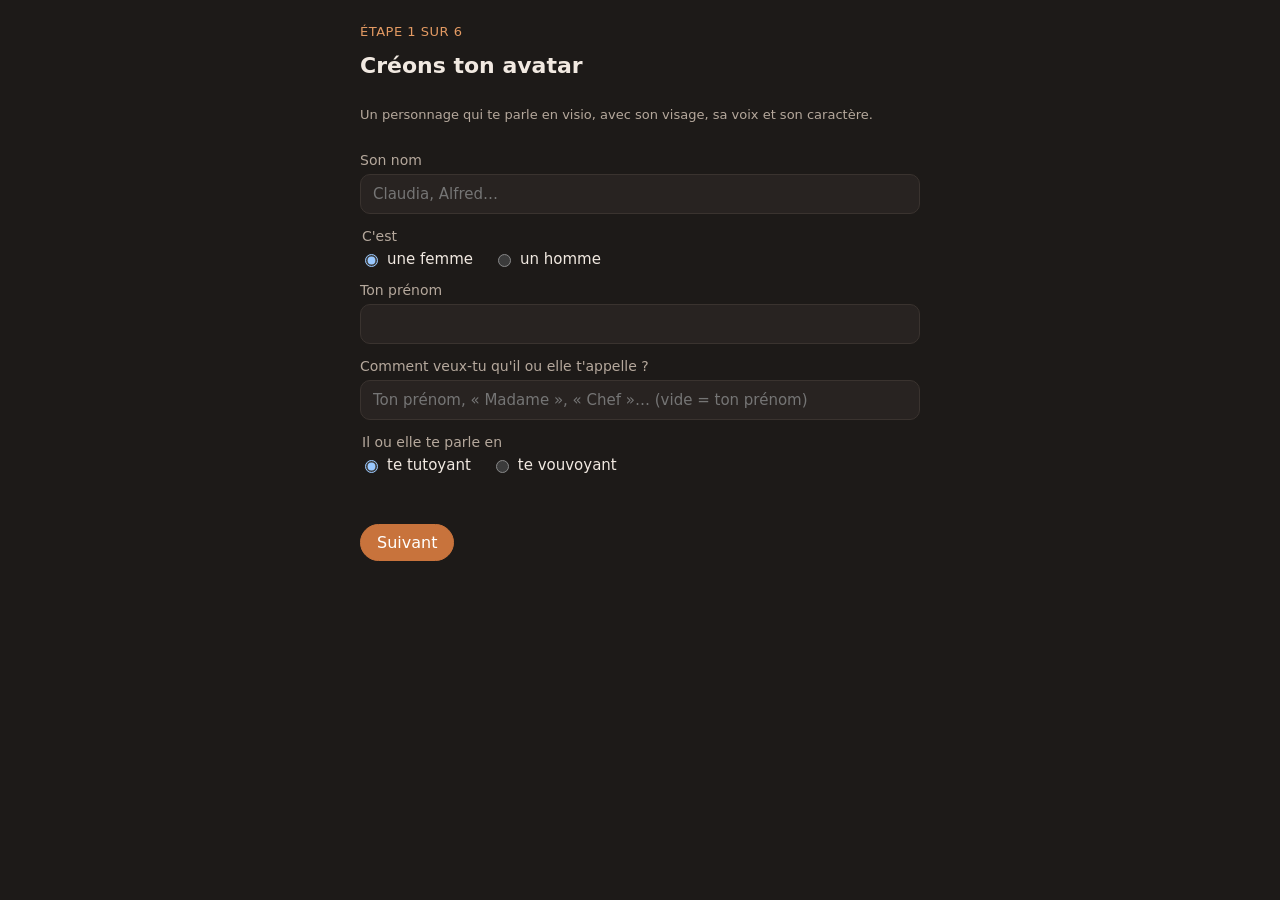
<file: index.html>
<!doctype html>
<html lang="fr">
<head>
  <meta charset="utf-8">
  <meta name="viewport" content="width=device-width, initial-scale=1, viewport-fit=cover">
  <title>Avatar</title>
  <link rel="manifest" href="manifest.json">
  <meta name="theme-color" content="#1d1a18">
  <link rel="icon" href="icone-192.png">
  <link rel="apple-touch-icon" href="icone-192.png">
  <link rel="stylesheet" href="app.css?v=5">
</head>
<body>
  <header class="barre">
    <span class="pastille" aria-hidden="true"></span>
    <h1 id="nom">Avatar</h1>
    <span id="mode" class="mode"></span>
    <button id="btn-compact" class="icone" title="Mode téléphone : seulement l'avatar, avec les bulles sur la vidéo" aria-pressed="false">📱</button>
    <button id="btn-voix" class="icone" title="Faire parler l'avatar" aria-pressed="false">🔇</button>
    <button id="btn-reglages" class="icone" title="Réglages">⚙</button>
  </header>

  <nav class="onglets" id="onglets">
    <button type="button" data-vue="visage">Visage</button>
    <button type="button" data-vue="texte">Texte</button>
  </nav>

  <main class="scene" id="scene">
    <section class="visio">
      <div class="cadre" id="cadre">
        <div class="calque" id="calque-a"></div>
        <div class="calque" id="calque-b"></div>
        <div class="absente" id="absente">
          <p id="absente-texte">Ton avatar n'a pas encore de visage.</p>
          <button type="button" id="btn-ouvrir-medias">Ajouter ses vidéos</button>
        </div>
        <div class="etiquette" id="etiquette"></div>
        <div class="avis" id="avis" hidden></div>
        <div class="superpose" id="superpose"></div>
      </div>
      <div class="bulles" id="bulles"></div>
    </section>

    <section class="discussion">
      <div class="fil" id="fil" aria-live="polite"></div>
      <form class="saisie" id="saisie">
        <input id="message" type="text" autocomplete="off" placeholder="Écris à ton avatar…">
        <button type="button" id="btn-micro" class="micro" title="Parler à l'avatar">🎤</button>
        <button type="submit">Envoyer</button>
      </form>
    </section>
  </main>

  <aside class="reglages" id="reglages" hidden>
    <div class="reglages-boite">
      <h2>Réglages</h2>
      <button type="button" id="btn-modifier-avatar" class="principal">Modifier mon avatar</button>

      <h3>Ses vidéos</h3>
      <ul class="etat-medias" id="etat-medias"></ul>

      <h3>Tester les réactions</h3>
      <div class="tests" id="tests"></div>

      <h3>Voix</h3>
        <fieldset class="choix">
          <legend>Type de voix</legend>
          <label><input type="radio" name="type-voix" value="appareil"> Voix de l'appareil (gratuite)</label>
          <label><input type="radio" name="type-voix" value="elevenlabs"> ElevenLabs (voix naturelles)</label>
        </fieldset>
        <p class="aide si-appareil">Gratuite, mais plus ou moins naturelle selon l'appareil. Sur PC, le navigateur Edge a les meilleures voix (« Natural »). Sur Android, des voix de meilleure qualité s'installent dans Paramètres → Synthèse vocale.</p>
        <div class="si-eleven" hidden>
          <p class="aide">Voix très naturelles. Formule gratuite d'environ 10 minutes de parole par mois, puis payant. <a href="https://elevenlabs.io/app/settings/api-keys" target="_blank" rel="noopener">Créer une clé ElevenLabs</a>.</p>
          <label class="champ">Clé ElevenLabs <input id="cle-elevenlabs" type="password" autocomplete="off" placeholder="Colle la clé ici"></label>
          <p class="aide" id="eleven-etat"></p>
        </div>
        <div class="ligne">
          <select id="choix-voix"></select>
          <button type="button" id="test-voix">Écouter</button>
        </div>
        <div class="si-appareil">
          <label class="curseur">Débit <input id="debit" type="range" min="0.7" max="1.3" step="0.05"></label>
          <label class="curseur">Hauteur <input id="hauteur" type="range" min="0.7" max="1.3" step="0.05"></label>
        </div>

      <h3>Cerveau</h3>
        <fieldset class="choix">
          <legend>Le cerveau</legend>
          <label><input type="radio" name="fournisseur" value="gemini"> Gemini (gratuit)</label>
          <label><input type="radio" name="fournisseur" value="mistral"> Mistral (gratuit)</label>
          <label><input type="radio" name="fournisseur" value="openai"> ChatGPT (payant)</label>
          <label><input type="radio" name="fournisseur" value="claude"> Claude (payant)</label>
        </fieldset>
        <p class="aide" id="prix"></p>
        <p class="aide"><a id="lien-cle" href="#" target="_blank" rel="noopener"></a> (ouvre le site, connecte-toi, crée une clé et copie-la).</p>
        <label class="champ">Clé API <input id="cle-cerveau" type="password" autocomplete="off" placeholder="Colle la clé ici"></label>
        <label class="champ">Modèle (laisse tel quel si tu ne sais pas) <input id="modele" type="text" autocomplete="off"></label>
        <div class="ligne"><button type="button" id="tester-cerveau">Tester</button></div>
        <p class="aide" id="etat-cerveau" aria-live="polite"></p>
        <div class="ligne"><button type="button" id="enregistrer-cerveau">Enregistrer</button></div>

      <h3>Cacher le filigrane</h3>
      <p class="aide">Coupe une bande en haut ou en bas de la vidéo, jusqu'à ce que le logo disparaisse.</p>
      <label class="curseur">Couper le haut <input id="rogne-haut" type="range" min="0" max="20" step="1"> <span id="val-haut"></span></label>
      <label class="curseur">Couper le bas <input id="rogne-bas" type="range" min="0" max="20" step="1"> <span id="val-bas"></span></label>

      <h3>Conversation</h3>
      <p class="aide">Tout reste sur cet appareil : profil, clés, vidéos et conversation. Rien ne passe par un serveur à part le cerveau et la voix choisis.</p>
      <div class="ligne"><button id="btn-oublier" class="discret">Effacer la conversation</button></div>

      <button id="btn-fermer" class="fermer">Fermer</button>
    </div>
  </aside>

  <div class="assistant" id="assistant" hidden>
    <div class="assistant-boite">
      <p class="progression" id="ass-progression"></p>

      <section class="etape" data-n="1">
        <h2>Créons ton avatar</h2>
        <p class="aide">Un personnage qui te parle en visio, avec son visage, sa voix et son caractère.</p>
        <label class="champ">Son nom <input id="f-nom" type="text" placeholder="Claudia, Alfred…" autocomplete="off"></label>
        <fieldset class="choix">
          <legend>C'est</legend>
          <label><input type="radio" name="genre" id="f-genre-f"> une femme</label>
          <label><input type="radio" name="genre" id="f-genre-m"> un homme</label>
        </fieldset>
        <label class="champ">Ton prénom <input id="f-prenom" type="text" autocomplete="off"></label>
        <label class="champ">Comment veux-tu qu'il ou elle t'appelle ? <input id="f-appellation" type="text" autocomplete="off" placeholder="Ton prénom, « Madame », « Chef »… (vide = ton prénom)"></label>
        <fieldset class="choix">
          <legend>Il ou elle te parle en</legend>
          <label><input type="radio" name="adresse" id="f-tu"> te tutoyant</label>
          <label><input type="radio" name="adresse" id="f-vous"> te vouvoyant</label>
        </fieldset>
      </section>

      <section class="etape" data-n="2" hidden>
        <h2>Qui est <span class="nom-avatar"></span> ?</h2>
        <label class="champ">Son apparence
          <textarea id="f-apparence" rows="3" placeholder="Ex. : un majordome anglais d'une soixantaine d'années, cheveux gris, costume sombre, nœud papillon."></textarea>
        </label>
        <label class="champ">Son rôle, son caractère, sa façon de parler
          <textarea id="f-caractere" rows="6"></textarea>
        </label>
        <label class="choisir import">Importer un fichier (.md ou .txt) <input type="file" id="import-caractere" accept=".md,.txt,.markdown,text/plain,text/markdown" hidden></label>
      </section>

      <section class="etape" data-n="3" hidden>
        <h2>Présente-toi à <span class="nom-avatar"></span></h2>
        <p class="aide">Ce que tu écris ici, l'avatar le saura à chaque conversation. Tu peux aussi importer un fichier .md qui te décrit. Évite les informations sensibles.</p>
        <label class="champ">Qui es-tu ?
          <textarea id="f-portrait" rows="8" placeholder="Ton métier, tes projets, tes centres d'intérêt, ce que tu attends de lui ou d'elle…"></textarea>
        </label>
        <label class="choisir import">Importer un fichier (.md ou .txt) <input type="file" id="import-portrait" accept=".md,.txt,.markdown,text/plain,text/markdown" hidden></label>
      </section>

      <section class="etape" data-n="4" hidden>
        <h2>Le visage de <span class="nom-avatar"></span></h2>
        <p class="aide">Pour chaque expression : « Filmer » enregistre directement avec la caméra (consignes à l'écran), « Choisir » prend une vidéo ou une photo déjà faite. Une personne peut mimer les expressions : le son n'est jamais enregistré ni joué. Seul « Repos attentif » est indispensable.</p>
        <ul class="etat-medias" id="ass-medias"></ul>
      </section>

      <section class="etape" data-n="5" hidden>
        <h2>La voix de <span class="nom-avatar"></span></h2>
        <fieldset class="choix">
          <legend>Type de voix</legend>
          <label><input type="radio" name="ass-type-voix" value="appareil"> Voix de l'appareil (gratuite)</label>
          <label><input type="radio" name="ass-type-voix" value="elevenlabs"> ElevenLabs (voix naturelles)</label>
        </fieldset>
        <p class="aide si-appareil">Gratuite, mais plus ou moins naturelle selon l'appareil. Sur PC, le navigateur Edge a les meilleures voix (« Natural »). Sur Android, des voix de meilleure qualité s'installent dans Paramètres → Synthèse vocale.</p>
        <div class="si-eleven" hidden>
          <p class="aide">Voix très naturelles. Formule gratuite d'environ 10 minutes de parole par mois, puis payant. <a href="https://elevenlabs.io/app/settings/api-keys" target="_blank" rel="noopener">Créer une clé ElevenLabs</a>.</p>
          <label class="champ">Clé ElevenLabs <input id="ass-cle-elevenlabs" type="password" autocomplete="off" placeholder="Colle la clé ici"></label>
          <p class="aide" id="ass-eleven-etat"></p>
        </div>
        <div class="ligne">
          <select id="ass-choix-voix"></select>
          <button type="button" id="ass-test-voix">Écouter</button>
        </div>
        <div class="si-appareil">
          <label class="curseur">Débit <input id="ass-debit" type="range" min="0.7" max="1.3" step="0.05"></label>
          <label class="curseur">Hauteur <input id="ass-hauteur" type="range" min="0.7" max="1.3" step="0.05"></label>
        </div>
      </section>

      <section class="etape" data-n="6" hidden>
        <h2>Le cerveau de <span class="nom-avatar"></span></h2>
        <p class="aide">C'est le service d'intelligence artificielle qui fait réfléchir l'avatar. Choisis-en un et colle sa clé. Gemini et Mistral ont une formule gratuite. Attention : un abonnement ChatGPT Plus ou Claude Pro ne fonctionne pas ici, ces services demandent une clé payante à part.</p>
        <fieldset class="choix">
          <legend>Le cerveau</legend>
          <label><input type="radio" name="ass-fournisseur" value="gemini"> Gemini (gratuit)</label>
          <label><input type="radio" name="ass-fournisseur" value="mistral"> Mistral (gratuit)</label>
          <label><input type="radio" name="ass-fournisseur" value="openai"> ChatGPT (payant)</label>
          <label><input type="radio" name="ass-fournisseur" value="claude"> Claude (payant)</label>
        </fieldset>
        <p class="aide" id="ass-prix"></p>
        <p class="aide"><a id="ass-lien-cle" href="#" target="_blank" rel="noopener"></a> (ouvre le site, connecte-toi, crée une clé et copie-la).</p>
        <label class="champ">Clé API <input id="ass-cle-cerveau" type="password" autocomplete="off" placeholder="Colle la clé ici"></label>
        <label class="champ">Modèle (laisse tel quel si tu ne sais pas) <input id="ass-modele" type="text" autocomplete="off"></label>
        <div class="ligne"><button type="button" id="ass-tester-cerveau">Tester</button></div>
        <p class="aide" id="ass-etat-cerveau" aria-live="polite"></p>
      </section>

      <p class="erreur" id="ass-erreur" aria-live="polite"></p>
      <div class="ligne navigation">
        <button type="button" id="ass-retour" class="discret">Retour</button>
        <button type="button" id="ass-suivant" class="principal">Suivant</button>
      </div>
    </div>
  </div>

  <div class="studio" id="studio" hidden>
    <div class="studio-boite">
      <h2 id="studio-titre"></h2>
      <p class="aide" id="studio-consigne"></p>
      <video id="studio-video" muted playsinline autoplay></video>
      <p class="compte" id="studio-compte" aria-live="polite"></p>
      <div class="ligne navigation">
        <button type="button" id="studio-fermer" class="discret">Annuler</button>
        <button type="button" id="studio-filmer" class="principal">Filmer</button>
        <button type="button" id="studio-garder" class="principal" hidden>Garder</button>
      </div>
    </div>
  </div>

  <script src="config.js?v=5"></script>
  <script src="app.js?v=5"></script>
</body>
</html>
</file>
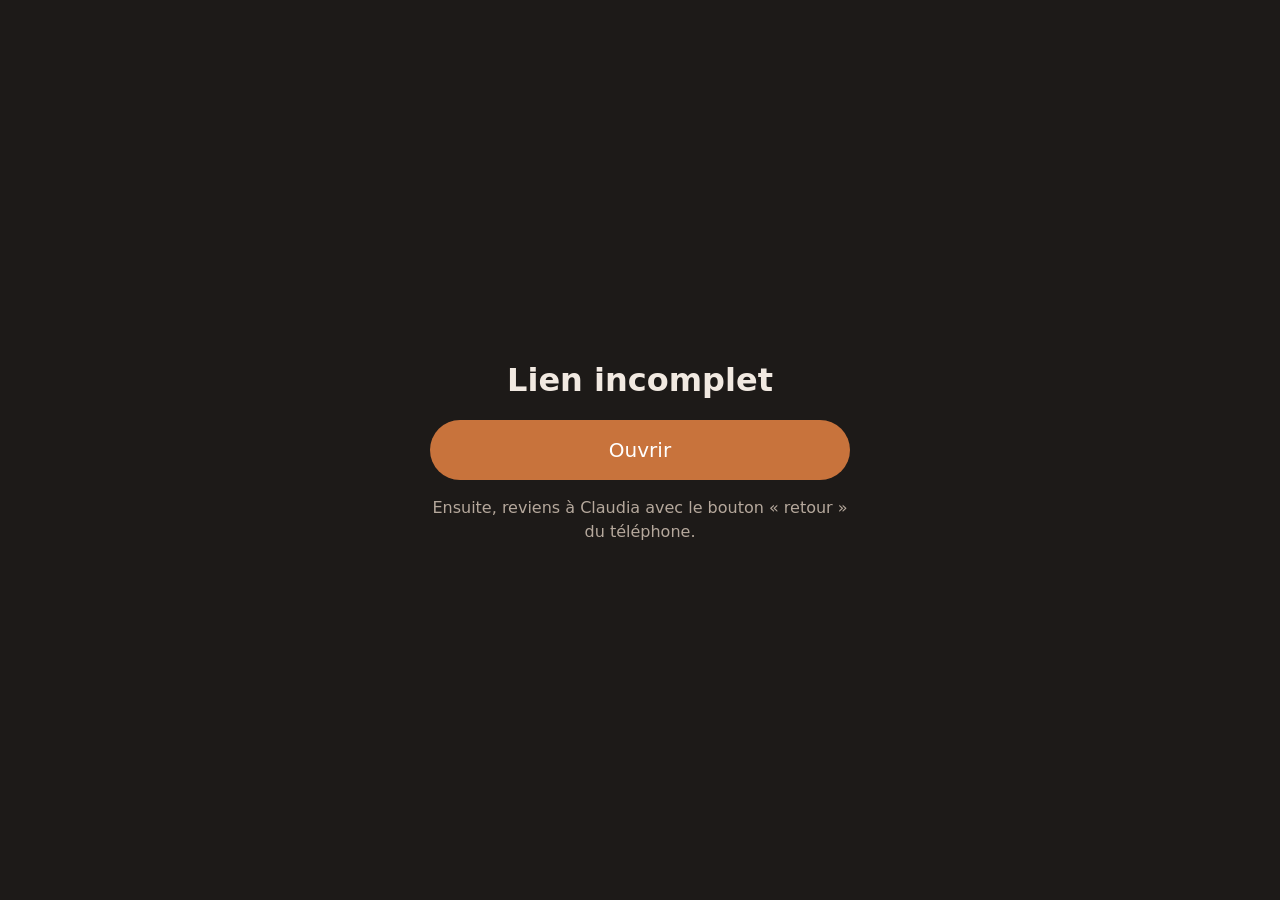
<file: ouvrir.html>
<!doctype html>
<html lang="fr">
<head>
<meta charset="utf-8">
<meta name="viewport" content="width=device-width, initial-scale=1">
<meta name="robots" content="noindex">
<title>Ouvrir l'appli</title>
<style>
  :root { --fond: #1d1a18; --texte: #f1e9e1; --doux: #b5a89c; --cuivre: #c8733c; }
  * { box-sizing: border-box; }
  body { margin: 0; min-height: 100vh; display: flex; align-items: center; justify-content: center; background: var(--fond); color: var(--texte); font-family: system-ui, sans-serif; padding: 24px 16px; text-align: center; }
  main { max-width: 420px; width: 100%; }
  a.bouton { display: block; padding: 18px; border-radius: 999px; background: var(--cuivre); color: #fff; font-size: 20px; text-decoration: none; margin: 16px 0; }
  p { color: var(--doux); line-height: 1.5; }
  blockquote { margin: 16px 0; padding: 12px 16px; border-left: 3px solid var(--cuivre); text-align: left; white-space: pre-wrap; }
</style>
</head>
<body>
<main>
  <h1 id="titre">Ouvrir l'appli</h1>
  <blockquote id="texte" hidden></blockquote>
  <a class="bouton" id="bouton" href="#">Ouvrir</a>
  <p>Ensuite, reviens à Claudia avec le bouton « retour » du téléphone.</p>
</main>
<script>
  // Relais pour les liens sms: et tel:, bloqués dans la page claude.ai.
  // Les données sont dans le # de l'adresse : elles ne sont jamais envoyées au serveur.
  const p = new URLSearchParams(location.hash.slice(1));
  const num = (p.get("n") || "").replace(/[^\d+]/g, "");
  const type = p.get("type");
  const appel = type === "tel", wa = type === "wa";
  const texte = p.get("texte") || "";
  let lien = null;
  if (wa) lien = "whatsapp://send?" + (num ? "phone=" + num.replace("+", "") + "&" : "") + "text=" + encodeURIComponent(texte);
  else if (/^\+?\d{3,15}$/.test(num)) lien = appel ? "tel:" + num : "sms:" + num + (texte ? "?body=" + encodeURIComponent(texte) : "");
  const bouton = document.getElementById("bouton");
  if (lien) {
    document.getElementById("titre").textContent = wa ? "WhatsApp" + (num ? " à " + (p.get("nom") || num) : "") : (appel ? "Appeler " : "SMS à ") + (p.get("nom") || num);
    bouton.textContent = wa ? "💬 Ouvrir WhatsApp" : appel ? "📞 Appeler" : "✉️ Ouvrir les SMS";
    bouton.href = lien;
    if (texte && !appel) { const q = document.getElementById("texte"); q.textContent = texte; q.hidden = false; }
    location.href = lien; // tente d'ouvrir directement ; sinon, le bouton reste là
  } else {
    document.getElementById("titre").textContent = "Lien incomplet";
    bouton.hidden = true;
  }
</script>
</body>
</html>
</file>
<file: app.css>
:root {
  --fond: #1d1a18;
  --panneau: #282321;
  --bord: #3a332f;
  --texte: #f1e9e1;
  --texte-doux: #b5a89c;
  --cuivre: #c8733c;
  --cuivre-clair: #e39a63;
  --creme: #efe4d2;
  --bulle-moi: #3b4a52;
  --bulle-elle: #352d29;
}

* { box-sizing: border-box; }

html, body { height: 100%; margin: 0; }

body {
  background: var(--fond);
  color: var(--texte);
  font-family: "Segoe UI", system-ui, sans-serif;
  font-size: 16px;
  display: flex;
  flex-direction: column;
}

button {
  font: inherit;
  color: var(--texte);
  background: var(--panneau);
  border: 1px solid var(--bord);
  border-radius: 999px;
  padding: 8px 16px;
  cursor: pointer;
}
button:hover { border-color: var(--cuivre); }

/* --- Barre du haut --- */
.barre {
  display: flex;
  align-items: center;
  gap: 10px;
  padding: 10px 16px;
  border-bottom: 1px solid var(--bord);
}
.barre h1 { font-size: 18px; margin: 0; font-weight: 600; }
.pastille {
  width: 10px; height: 10px; border-radius: 50%;
  background: #5cc26e; box-shadow: 0 0 8px #5cc26e;
}
.mode { color: var(--texte-doux); font-size: 13px; margin-right: auto; }
.icone { padding: 6px 10px; font-size: 16px; }

/* --- Scène --- */
.scene {
  flex: 1;
  display: flex;
  gap: 16px;
  padding: 16px;
  min-height: 0;
}

.visio {
  display: flex;
  flex-direction: column;
  align-items: center;
  gap: 12px;
  min-height: 0;
}

.cadre {
  position: relative;
  height: calc(100vh - 170px);
  max-height: 820px;
  min-height: 300px;
  aspect-ratio: 9 / 16;
  border-radius: 18px;
  overflow: hidden;
  background: var(--creme);
  box-shadow: 0 10px 40px rgba(0, 0, 0, .5);
}

.calque {
  position: absolute; inset: 0;
  opacity: 0;
  transition: opacity .35s ease;
}
.calque.visible { opacity: 1; }
.calque video, .calque img {
  position: absolute;
  left: 0;
  top: var(--media-haut, 0);
  width: 100%;
  height: var(--media-hauteur, 100%);
  object-fit: cover;
  transform: scale(var(--zoom, 1));
  display: block;
}

.etiquette {
  position: absolute; left: 10px; bottom: 10px;
  font-size: 12px;
  padding: 3px 9px;
  border-radius: 999px;
  background: rgba(0, 0, 0, .45);
  color: #fff;
}

.bulles {
  display: flex; flex-wrap: wrap; justify-content: center; gap: 8px;
  max-width: 460px;
}
.bulles button { font-size: 14px; }
.bulles button:hover { background: var(--cuivre); border-color: var(--cuivre); }

/* --- Discussion --- */
.discussion {
  flex: 1;
  display: flex;
  flex-direction: column;
  min-width: 0;
  background: var(--panneau);
  border: 1px solid var(--bord);
  border-radius: 18px;
  overflow: hidden;
}

.fil {
  flex: 1;
  overflow-y: auto;
  padding: 16px;
  display: flex;
  flex-direction: column;
  gap: 10px;
}

.msg {
  max-width: 80%;
  padding: 10px 14px;
  border-radius: 16px;
  line-height: 1.45;
  white-space: pre-wrap;
}
.msg.elle { background: var(--bulle-elle); align-self: flex-start; border-bottom-left-radius: 4px; }
.msg.moi { background: var(--bulle-moi); align-self: flex-end; border-bottom-right-radius: 4px; }
.msg.info { align-self: center; background: none; color: var(--texte-doux); font-size: 13px; text-align: center; }
.msg.attente { color: var(--texte-doux); font-style: italic; }

.saisie {
  display: flex; gap: 8px;
  padding: 12px;
  border-top: 1px solid var(--bord);
}
.saisie input {
  min-width: 0;
  flex: 1;
  font: inherit;
  color: var(--texte);
  background: var(--fond);
  border: 1px solid var(--bord);
  border-radius: 999px;
  padding: 10px 16px;
}
.saisie input:focus { outline: none; border-color: var(--cuivre); }
.saisie button { background: var(--cuivre); border-color: var(--cuivre); }

/* --- Réglages --- */
.reglages {
  position: fixed; inset: 0;
  background: rgba(0, 0, 0, .6);
  display: flex; justify-content: flex-end;
}
.reglages[hidden] { display: none; }
.reglages-boite {
  width: min(420px, 100%);
  height: 100%;
  overflow-y: auto;
  background: var(--panneau);
  border-left: 1px solid var(--bord);
  padding: 20px;
}
.reglages h2 { margin-top: 0; }
.reglages h3 { font-size: 15px; color: var(--cuivre-clair); margin: 22px 0 8px; }
.tests { display: flex; flex-wrap: wrap; gap: 6px; }
.tests button { font-size: 13px; padding: 6px 12px; }
.etat-medias { list-style: none; padding: 0; margin: 0; font-size: 13px; line-height: 1.7; }
.etat-medias .ok { color: #7fd08c; }
.etat-medias .secours { color: #e3c063; }
.etat-medias .manque { color: #e07a6a; }
.aide { font-size: 13px; color: var(--texte-doux); line-height: 1.5; }
.reglages input {
  width: 100%;
  font: inherit; color: var(--texte);
  background: var(--fond);
  border: 1px solid var(--bord);
  border-radius: 8px;
  padding: 8px 10px;
}
.ligne { display: flex; gap: 8px; margin-top: 8px; }
.discret { background: none; color: var(--texte-doux); }
.fermer { margin-top: 28px; width: 100%; }

select {
  flex: 1;
  min-width: 0;
  font: inherit; color: var(--texte);
  background: var(--fond);
  border: 1px solid var(--bord);
  border-radius: 8px;
  padding: 8px;
}
.curseur {
  display: flex; align-items: center; gap: 10px;
  font-size: 14px; margin: 6px 0;
}
.reglages .curseur input { flex: 1; padding: 0; }
.curseur span { width: 40px; text-align: right; color: var(--texte-doux); }
#btn-compact[aria-pressed="true"] { border-color: var(--cuivre); }

/* --- Sous-titre : seulement en mode téléphone --- */
.sous-titre { display: none; }

/* --- Mode téléphone : Claudia seule, bulles posées sur la vidéo --- */
body.compact .scene {
  flex-direction: column;
  align-items: center;
  padding: 8px;
  gap: 8px;
}
body.compact .visio { flex: 1; min-height: 0; width: 100%; }
body.compact .cadre {
  height: 100%;
  max-height: none;
  min-height: 0;
  max-width: 100%;
}
body.compact .etiquette { display: none; }
.onglets { display: none; }
.superpose { display: none; }
body.compact .superpose {
  position: absolute;
  left: 0; right: 0; bottom: 0;
  padding: 10px;
  display: flex;
  flex-direction: column;
  gap: 8px;
  max-height: 60%;
}
body.compact .sous-titre:not([hidden]) {
  display: block;
  padding: 10px 14px;
  border-radius: 14px;
  background: rgba(20, 16, 14, .72);
  backdrop-filter: blur(4px);
  color: #fff;
  font-size: 15px;
  line-height: 1.4;
  overflow-y: auto;
  min-height: 0;
}
body.compact .bulles { max-width: none; }
body.compact .bulles button {
  background: rgba(20, 16, 14, .6);
  border-color: rgba(255, 255, 255, .25);
  backdrop-filter: blur(4px);
  font-size: 13px;
  padding: 6px 12px;
}
body.compact .discussion {
  flex: none;
  width: 100%;
  max-width: 520px;
  background: none;
  border: none;
}
body.compact .fil { display: none; }
body.compact .saisie { border-top: none; padding: 0; }

/* Onglets Visage / Texte (on peut aussi glisser le doigt) */
body.compact .onglets {
  display: flex;
  justify-content: center;
  gap: 6px;
  padding: 8px 0 0;
}
.onglets button { font-size: 13px; padding: 4px 14px; color: var(--texte-doux); }
.onglets button.actif { background: var(--cuivre); border-color: var(--cuivre); color: #fff; }

/* Vue texte : la discussion complète, sans le visage */
body.compact[data-vue="texte"] .visio { display: none; }
body.compact[data-vue="texte"] .discussion {
  flex: 1;
  min-height: 0;
  background: var(--panneau);
  border: 1px solid var(--bord);
}
body.compact[data-vue="texte"] .fil { display: flex; }
body.compact[data-vue="texte"] .saisie { padding: 12px; border-top: 1px solid var(--bord); }

/* En mode téléphone, la voix suit la vue (visage = voix, texte = silence) */
body.compact #btn-voix { display: none; }

/* Bouton micro : cuivré pendant la conversation, pulse quand Claudia écoute */
.saisie .micro { background: var(--panneau); border-color: var(--bord); padding: 8px 14px; }
.saisie .micro.actif { background: var(--cuivre); border-color: var(--cuivre); }
.saisie .micro.ecoute { animation: pulse 1.2s ease-in-out infinite; }
@keyframes pulse {
  0%, 100% { box-shadow: 0 0 0 0 rgba(227, 154, 99, .7); }
  50% { box-shadow: 0 0 0 10px rgba(227, 154, 99, 0); }
}

/* --- Version en ligne --- */
:root { color-scheme: dark; }
html, body { height: 100%; }
.absente {
  position: absolute; inset: 0;
  display: flex; flex-direction: column; align-items: center; justify-content: center;
  gap: 12px; padding: 24px; text-align: center;
  background: var(--panneau); color: var(--texte-doux);
}
.absente[hidden] { display: none; }
.absente button { background: var(--cuivre); border-color: var(--cuivre); }
.etat-medias li { display: flex; align-items: center; justify-content: space-between; gap: 10px; padding: 3px 0; }
.choisir {
  font-size: 13px; padding: 4px 12px; cursor: pointer; white-space: nowrap;
  border: 1px solid var(--bord); border-radius: 999px;
}
.choisir:hover, .choisir:focus-within { border-color: var(--cuivre); }
.case { display: flex; gap: 8px; align-items: center; font-size: 14px; margin: 6px 0; }
.reglages .case input { width: auto; }
button:focus-visible, .choisir:focus-within, input:focus-visible { outline: 2px solid var(--cuivre-clair); outline-offset: 2px; }
@media (prefers-reduced-motion: reduce) { .calque { transition: none; } .saisie .micro.ecoute { animation: none; } }
.etiquette:empty { display: none; }
.avis {
  position: absolute; left: 10px; right: 10px; top: 10px;
  padding: 10px 14px; border-radius: 14px;
  background: rgba(20, 16, 14, .78); color: #fff;
  font-size: 15px; line-height: 1.4;
  max-height: 45%; overflow-y: auto;
}

/* --- Assistant de création de l'avatar --- */
.assistant {
  position: fixed; inset: 0;
  background: var(--fond);
  overflow-y: auto;
  padding: 24px 16px;
  z-index: 10;
}
.assistant-boite {
  max-width: 560px;
  margin: 0 auto;
  display: flex; flex-direction: column; gap: 14px;
}
.assistant .etape { display: flex; flex-direction: column; gap: 14px; }
.assistant .etape[hidden] { display: none; }
.assistant h2 { margin: 0; font-size: 22px; text-wrap: balance; }
.progression { margin: 0; font-size: 13px; color: var(--cuivre-clair); letter-spacing: .04em; text-transform: uppercase; }
.champ { display: flex; flex-direction: column; gap: 6px; font-size: 14px; color: var(--texte-doux); }
.champ input, .champ textarea {
  font: inherit; font-size: 15px; color: var(--texte);
  background: var(--panneau);
  border: 1px solid var(--bord); border-radius: 10px;
  padding: 10px 12px;
}
.champ textarea { resize: vertical; line-height: 1.45; }
.champ input:focus, .champ textarea:focus { outline: none; border-color: var(--cuivre); }
.choix { border: none; padding: 0; margin: 0; display: flex; flex-wrap: wrap; gap: 8px 20px; font-size: 15px; }
.choix legend { font-size: 14px; color: var(--texte-doux); margin-bottom: 6px; width: 100%; }
.choix label { display: flex; align-items: center; gap: 6px; }
.etat-medias small { display: block; color: var(--texte-doux); font-size: 12px; }
.principal { background: var(--cuivre); border-color: var(--cuivre); color: #fff; }
.navigation { justify-content: space-between; }
.erreur { color: #e07a6a; font-size: 14px; margin: 0; min-height: 1em; }
.alerte { color: #e3c063; }
#btn-modifier-avatar { width: 100%; margin-bottom: 4px; }

/* --- Appli autonome --- */
html, body { height: 100%; }
body { padding-top: env(safe-area-inset-top, 0px); padding-bottom: env(safe-area-inset-bottom, 0px); }
a { color: var(--cuivre-clair); }
.actions-media { display: flex; gap: 6px; flex-shrink: 0; }
.import { align-self: flex-start; }
.reglages .choix { margin: 8px 0; }
.reglages .champ { margin: 6px 0; }
.studio {
  position: fixed; inset: 0; z-index: 20;
  background: rgba(0, 0, 0, .85);
  display: flex; align-items: center; justify-content: center;
  padding: 16px;
}
.studio[hidden] { display: none; }
.studio-boite {
  width: min(420px, 100%);
  max-height: 100%;
  overflow-y: auto;
  background: var(--panneau);
  border: 1px solid var(--bord);
  border-radius: 18px;
  padding: 16px;
  display: flex; flex-direction: column; gap: 10px;
}
.studio h2 { margin: 0; font-size: 20px; }
#studio-video {
  width: 100%; max-height: 55vh;
  aspect-ratio: 9 / 16;
  object-fit: cover;
  border-radius: 12px;
  background: #000;
}
#studio-video.miroir { transform: scaleX(-1); }
.compte { margin: 0; font-size: 18px; color: var(--cuivre-clair); min-height: 1.4em; text-align: center; }
</file>
